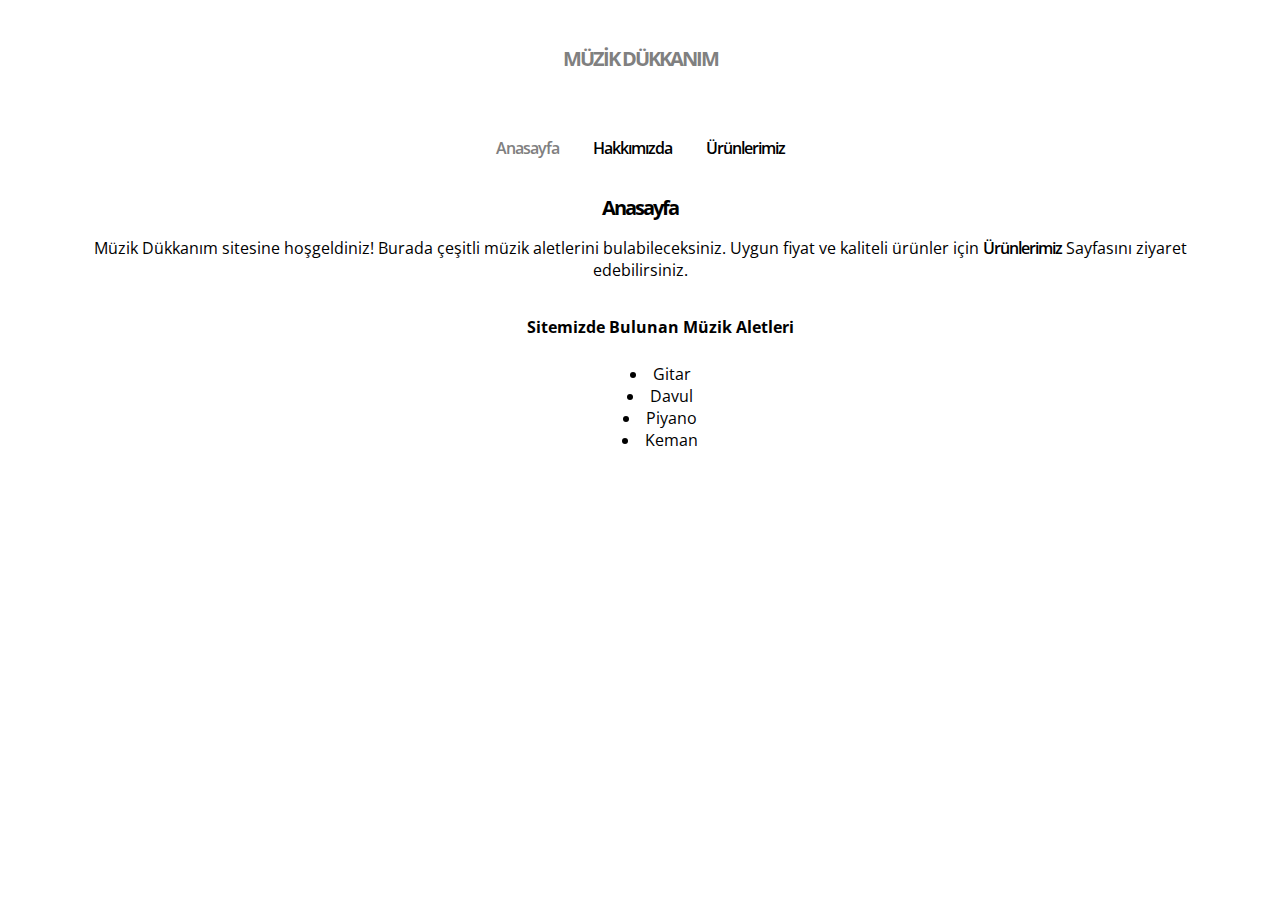
<file: index.html>
<!DOCTYPE html>
<html>

<head>
    <meta charset="utf-8">
    <meta http-equiv="X-UA-Compatible" content="IE=edge">
    <title>Anasayfa</title>
    <meta name="description" content="">
    <meta name="viewport" content="width=device-width, initial-scale=1">
    <link rel="stylesheet" href="style.css">
</head>

<body>

    <div class="header-logo">
        <div class="container">
            <h1 class="logo-text">MÜZİK DÜKKANIM</h1>
        </div>
    </div>

    <div class="header-menu">
        <div class="container">
            <div class="nav">
                <a href="index.html" title="Anasayfa" class="active">Anasayfa</a>
                <a href="kurumsal.html" title="Hakkımızda">Hakkımızda</a>
                <a href="urunlerimiz.html" title="Ürünlerimiz">Ürünlerimiz</a>
            </div>
            <div class="text">
                <h1 class="page-title">Anasayfa</h1>
                <p>
                    Müzik Dükkanım sitesine hoşgeldiniz! Burada çeşitli müzik aletlerini bulabileceksiniz. Uygun fiyat ve kaliteli ürünler için
                    <a href="urunlerimiz.html">Ürünlerimiz</a> Sayfasını ziyaret edebilirsiniz.
                </p>
            </div>
            <ul>
                <strong>Sitemizde Bulunan Müzik Aletleri</strong>
                <li>
                    Gitar
                </li>
                <li>
                    Davul
                </li>
                <li>
                    Piyano
                </li>
                <li>
                    Keman
                </li>
            </ul>
        </div>
    </div>

</body>

</html>
</file>
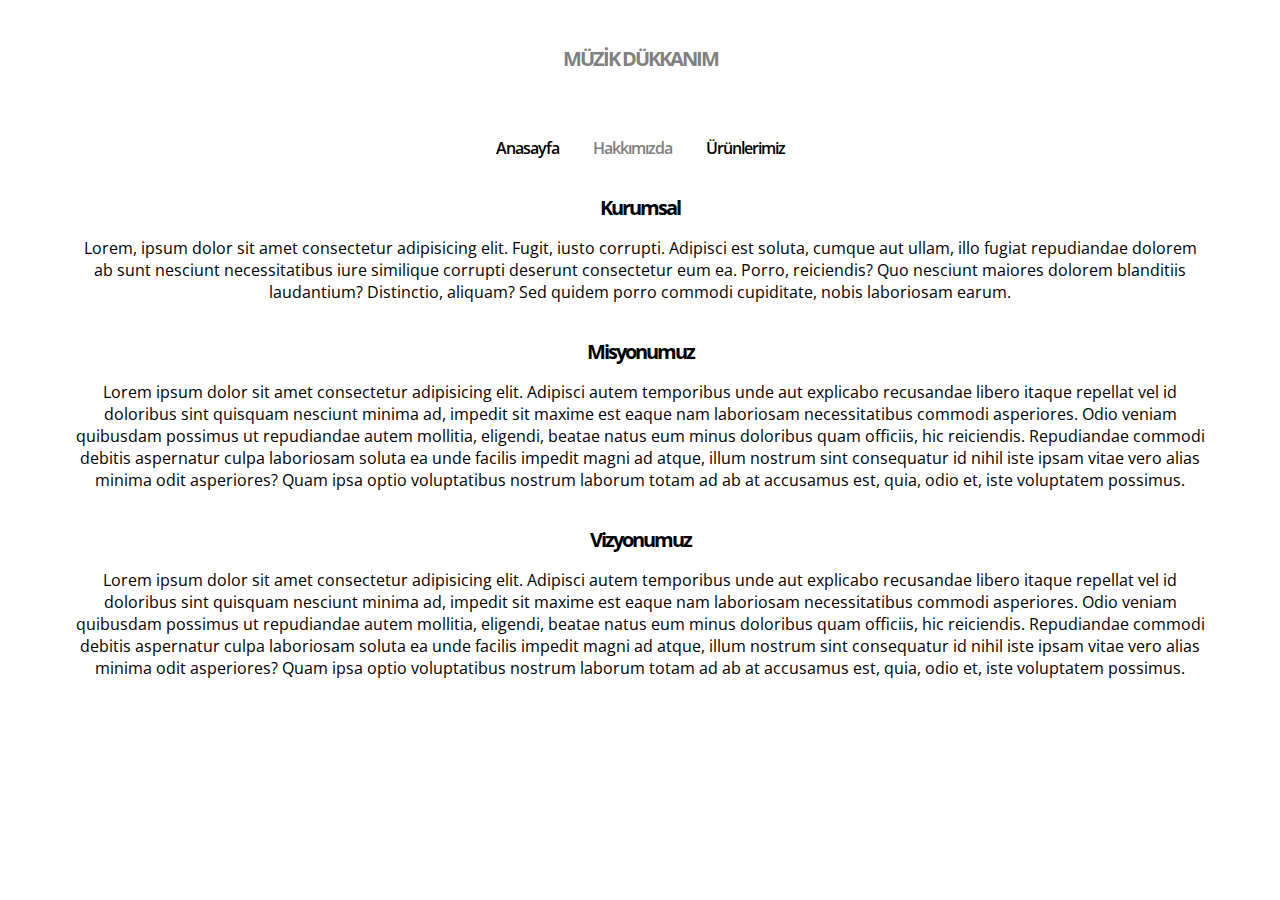
<file: kurumsal.html>
<!DOCTYPE html>
<html>

<head>
    <meta charset="utf-8">
    <meta http-equiv="X-UA-Compatible" content="IE=edge">
    <title>Hakkımızda</title>
    <meta name="description" content="">
    <meta name="viewport" content="width=device-width, initial-scale=1">
    <link rel="stylesheet" href="style.css">
</head>

<body>

    <div class="header-logo">
        <div class="container">
            <h1 class="logo-text">MÜZİK DÜKKANIM</h1>
        </div>
    </div>

    <div class="header-menu">
        <div class="container">
            <div class="nav">
                <a href="index.html" title="Anasayfa">Anasayfa</a>
                <a href="kurumsal.html" title="Hakkımızda" class="active">Hakkımızda</a>
                <a href="urunlerimiz.html" title="Ürünlerimiz">Ürünlerimiz</a>
            </div>
            <div class="text">
                <h1 class="page-title">Kurumsal</h1>
                <p>
                    Lorem, ipsum dolor sit amet consectetur adipisicing elit. Fugit, iusto corrupti. Adipisci est soluta, cumque aut ullam, illo fugiat repudiandae dolorem ab sunt nesciunt necessitatibus iure similique corrupti deserunt consectetur eum ea. Porro, reiciendis? Quo nesciunt maiores dolorem blanditiis laudantium? Distinctio, aliquam? Sed quidem porro commodi cupiditate, nobis laboriosam earum.
                </p>
            </div>
            <div class="text">
                <h1 class="page-title">Misyonumuz</h1>
                <p>
                    Lorem ipsum dolor sit amet consectetur adipisicing elit. Adipisci autem temporibus unde aut explicabo recusandae libero itaque repellat vel id doloribus sint quisquam nesciunt minima ad, impedit sit maxime est eaque nam laboriosam necessitatibus commodi asperiores. Odio veniam quibusdam possimus ut repudiandae autem mollitia, eligendi, beatae natus eum minus doloribus quam officiis, hic reiciendis. Repudiandae commodi debitis aspernatur culpa laboriosam soluta ea unde facilis impedit magni ad atque, illum nostrum sint consequatur id nihil iste ipsam vitae vero alias minima odit asperiores? Quam ipsa optio voluptatibus nostrum laborum totam ad ab at accusamus est, quia, odio et, iste voluptatem possimus.
                </p>
            </div>
            <div class="text">
                <h1 class="page-title">Vizyonumuz</h1>
                <p>
                    Lorem ipsum dolor sit amet consectetur adipisicing elit. Adipisci autem temporibus unde aut explicabo recusandae libero itaque repellat vel id doloribus sint quisquam nesciunt minima ad, impedit sit maxime est eaque nam laboriosam necessitatibus commodi asperiores. Odio veniam quibusdam possimus ut repudiandae autem mollitia, eligendi, beatae natus eum minus doloribus quam officiis, hic reiciendis. Repudiandae commodi debitis aspernatur culpa laboriosam soluta ea unde facilis impedit magni ad atque, illum nostrum sint consequatur id nihil iste ipsam vitae vero alias minima odit asperiores? Quam ipsa optio voluptatibus nostrum laborum totam ad ab at accusamus est, quia, odio et, iste voluptatem possimus.
                </p>
            </div>
        </div>
    </div>

</body>

</html>
</file>
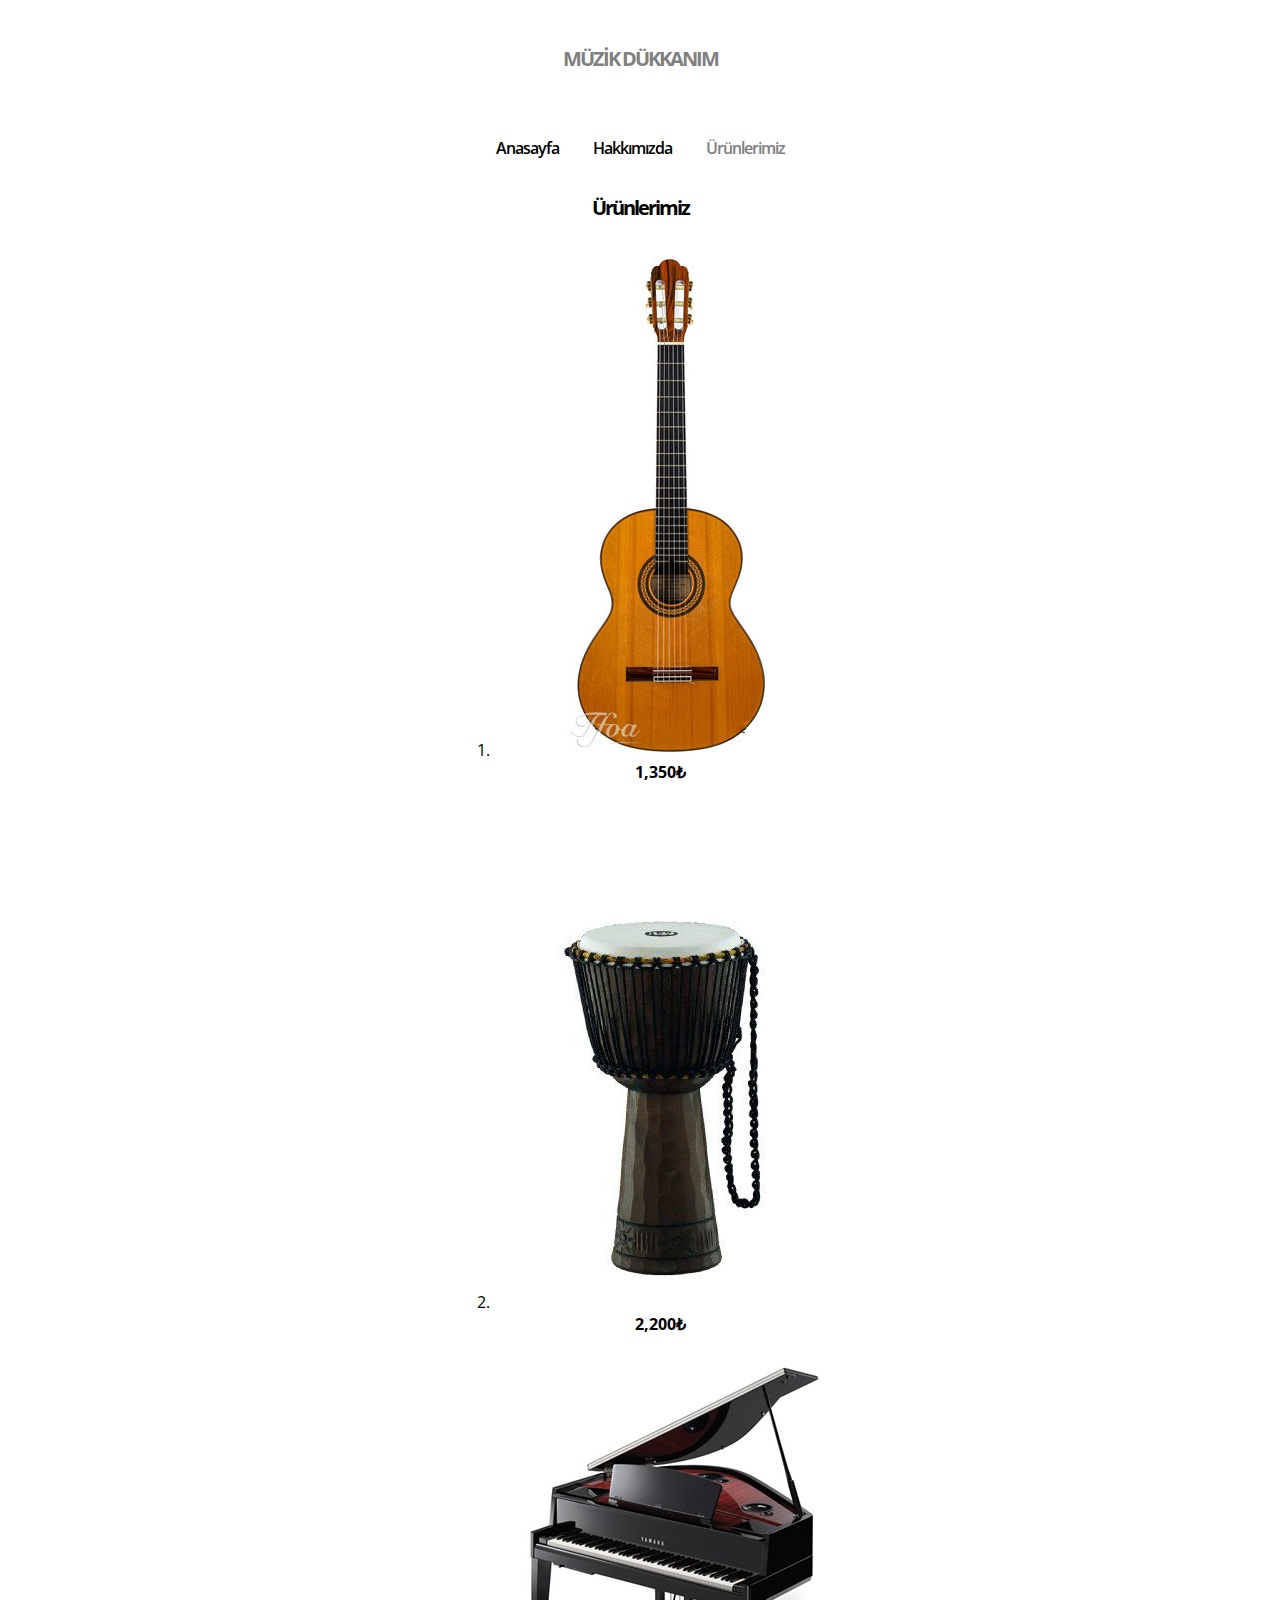
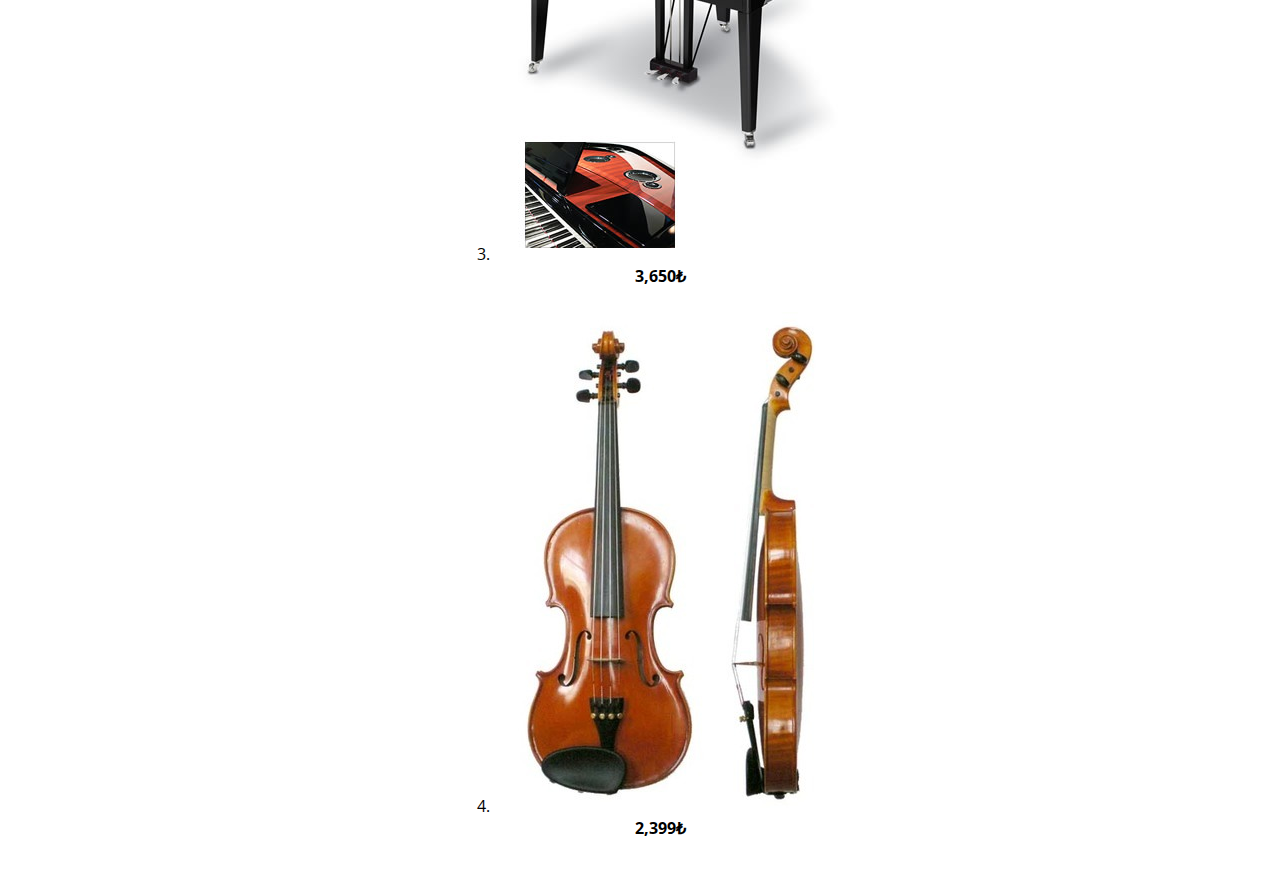
<file: urunlerimiz.html>
<!DOCTYPE html>
<html>

<head>
    <meta charset="utf-8">
    <meta http-equiv="X-UA-Compatible" content="IE=edge">
    <title>Ürünlerimiz</title>
    <meta name="description" content="">
    <meta name="viewport" content="width=device-width, initial-scale=1">
    <link rel="stylesheet" href="style.css">
</head>

<body>

    <div class="header-logo">
        <div class="container">
            <h1 class="logo-text">MÜZİK DÜKKANIM</h1>
        </div>
    </div>

    <div class="header-menu">
        <div class="container">
            <div class="nav">
                <a href="index.html" title="Anasayfa">Anasayfa</a>
                <a href="kurumsal.html" title="Hakkımızda">Hakkımızda</a>
                <a href="urunlerimiz.html" title="Ürünlerimiz" class="active">Ürünlerimiz</a>
            </div>
            <div class="text">
                <h1 class="page-title">Ürünlerimiz</h1>
                <p>
            </div>
            <ol>
                <li>
                    <img src="img/1.jpg" alt="">
                    <div class="price">
                        <strong>1,350₺</strong>
                    </div>
                </li>
                <li>
                    <img src="img/2.jpg" alt="">
                    <div class="price">
                        <strong>2,200₺</strong>
                    </div>
                </li>
                <li>
                    <img src="img/3.jpg" alt="">
                    <div class="price">
                        <strong>3,650₺</strong>
                    </div>
                </li>
                <li>
                    <img src="img/4.jpg" alt="">
                    <div class="price">
                        <strong>2,399₺</strong>
                    </div>
                </li>
            </ol>
        </div>
    </div>

</body>

</html>
</file>
<file: style.css>
@import url('https://fonts.googleapis.com/css2?family=Open+Sans:ital,wght@0,300;0,400;0,500;0,600;0,700;0,800;1,300;1,400;1,500;1,600;1,700;1,800&display=swap');
html, body {
    margin: 0;
    padding:0;
    font-family: 'Open Sans', sans-serif;
}
h1,h2,h3,h4,h5,h6 {
    margin: 0;
    padding: 0;
    font-size: 20px;
    letter-spacing: -2px;
}
a {
    text-decoration: none;
    letter-spacing: -1px;
}
.container {
    max-width: 1200px;
    margin: 0 auto;
}
.header-logo, .header-menu {
    text-align: center;
    padding: 20px;
}
.header-logo .logo-text {
    color: #808080;
    margin: 25px;
}

.header-menu .nav a {
    font-size: 16px;
    font-weight: 600;
    color: black;
    margin: 15px;
}
.header-menu .nav .active {
    color: #808080;
}
.header-menu .text {
    margin: 35px;   
}
.header-menu .text p a {
    font-size: 16px;
    font-weight: 600;
    color: black;
}
.header-menu ul li, .header-menu ol li {
    list-style-position: inside;
}
.header-menu ul strong{
    margin-bottom: 25px;
    display:block;
}
.header-menu ol li {
    margin: 25px;
    text-align: center
}
</file>
